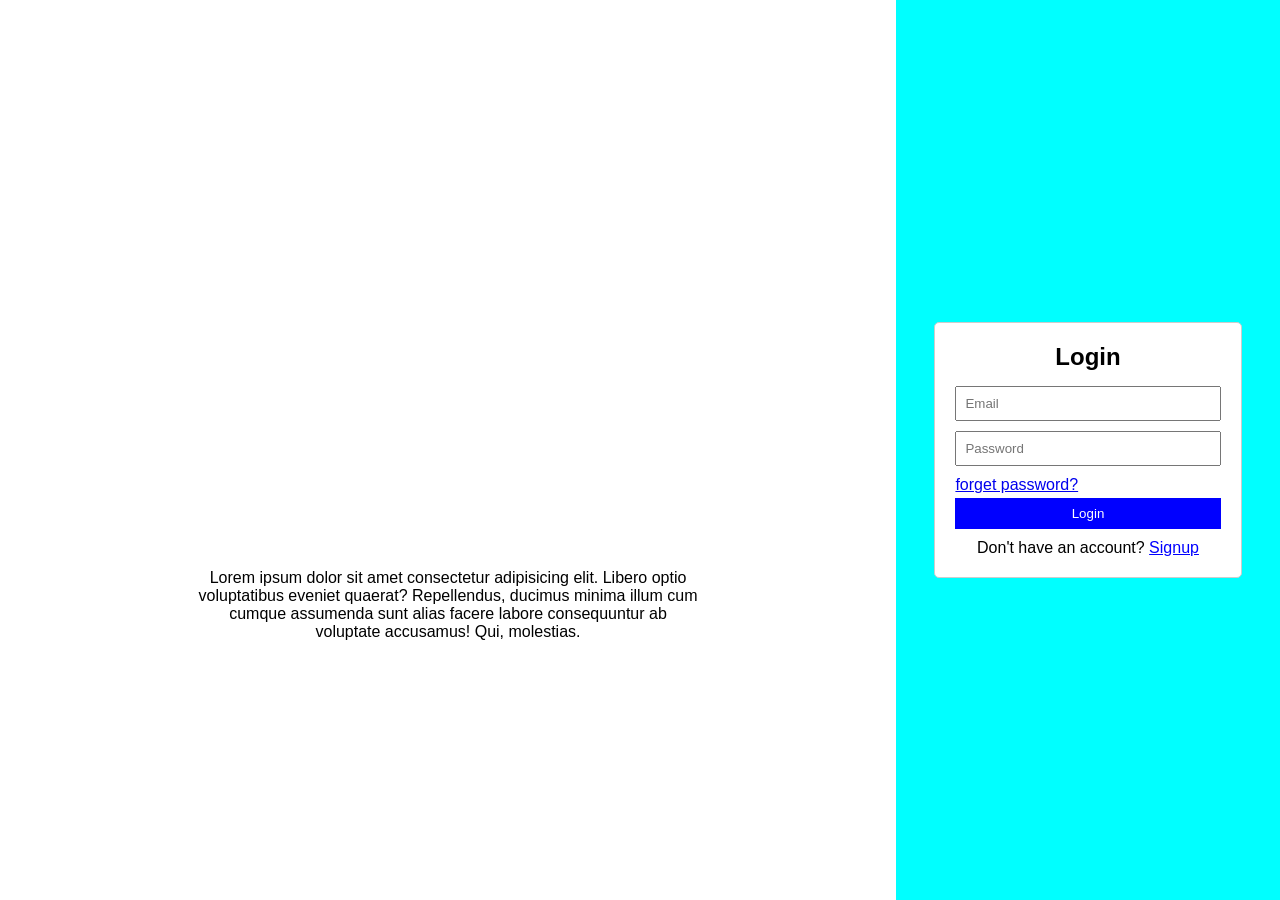
<file: index1.html>
<!DOCTYPE html>
<html lang="en">

<head>
  <meta charset="UTF-8">
  <meta name="viewport" content="width=device-width, initial-scale=1.0">
  <title>Login/Signup</title>
  <link rel="stylesheet" href="style1.css">
</head>

<body>

  <div class="container">
    <div class="left">
      <div class="image-circle"></div>
      <p>Lorem ipsum dolor sit amet consectetur adipisicing elit. Libero optio voluptatibus eveniet quaerat?
        Repellendus, ducimus minima illum cum cumque assumenda sunt alias facere labore consequuntur ab voluptate
        accusamus! Qui, molestias.</p>
    </div>

    <div class="right">
      <input type="radio" name="form" id="login" checked>
      <input type="radio" name="form" id="signup">

      <div class="card  login-card">
        <h2>Login</h2>
        <input type="email" placeholder="Email">
        <input type="password" placeholder="Password">
        <a href="#">forget password?</a>
        <button>Login</button>
        <p>
          Don't have an account?
          <label for="signup" class="link">Signup</label>
        </p>
      </div>

      <div class="card  signup-card">
        <h2>Signup</h2>
        <input type="text" placeholder="Name">
        <input type="email" placeholder="Email">
        <input type="password" placeholder="Password">
        <button>Create Account</button>
        <p>
          Already have an account?
          <label for="login" class="link">Login</label>
        </p>
      </div>
      <div>
      </div>
    </div>
  </div>

</body>

</html>
</file>
<file: style1.css>
*{
  padding:0;
  margin:0;
  box-sizing: border-box;
  font-family: Arial, Helvetica, sans-serif;
}

 body{
  height: 100vh;
} 

.container{
  width: 100%;
  height: 100vh;
  display: flex;
  /* border:2px solid black; */
}

.left{
  width: 70%;
  display: flex;
  flex-direction: column;
  justify-content: center;
  align-items: center;
  /* border: 2px solid red; */
}

.image-circle{
  width: 300px;
  height: 300px;
  /* border: 1px solid red; */
  border-radius: 50%;
  background-image: url("https://i.pinimg.com/736x/11/69/6a/11696a79c0895e164359cbab5c3073b5.jpg");
  background-size: cover;
  background-repeat: no-repeat;
}

.left p{
  text-align: center;
  margin-top: 10px;
  max-width: 500px;
}

.right{
  width: 30%;
  display:flex;
  background-color:aqua;
  justify-content: center;
  align-items: center;
  /* border: 2px solid red; */

}

input[type="radio"]{
  display: none;
}

.card{
  width: 80%;
  padding: 20px;
  background-color:white;
  border:1px solid #ccc;
  border-radius: 5px;
  display: none;

}


.card h2{
  text-align: center;
  margin-bottom: 15px;

}
.card input{
  width: 100%;
  padding: 8px;
  margin-bottom: 10px;
}

.card button{
  width: 100%;
  margin-top: 4px;
  border: none;
  background: blue;
  color:white;
  padding: 8px;
  cursor: pointer;
}

.link{
  color:blue;
  cursor: pointer;
  text-decoration: underline;
}

.card p {
    margin-top: 10px;
    text-align: center;
}

 #login:checked ~ .login-card{
  display: block;
}

#signup:checked ~ .signup-card{
  display: block;
}
</file>
